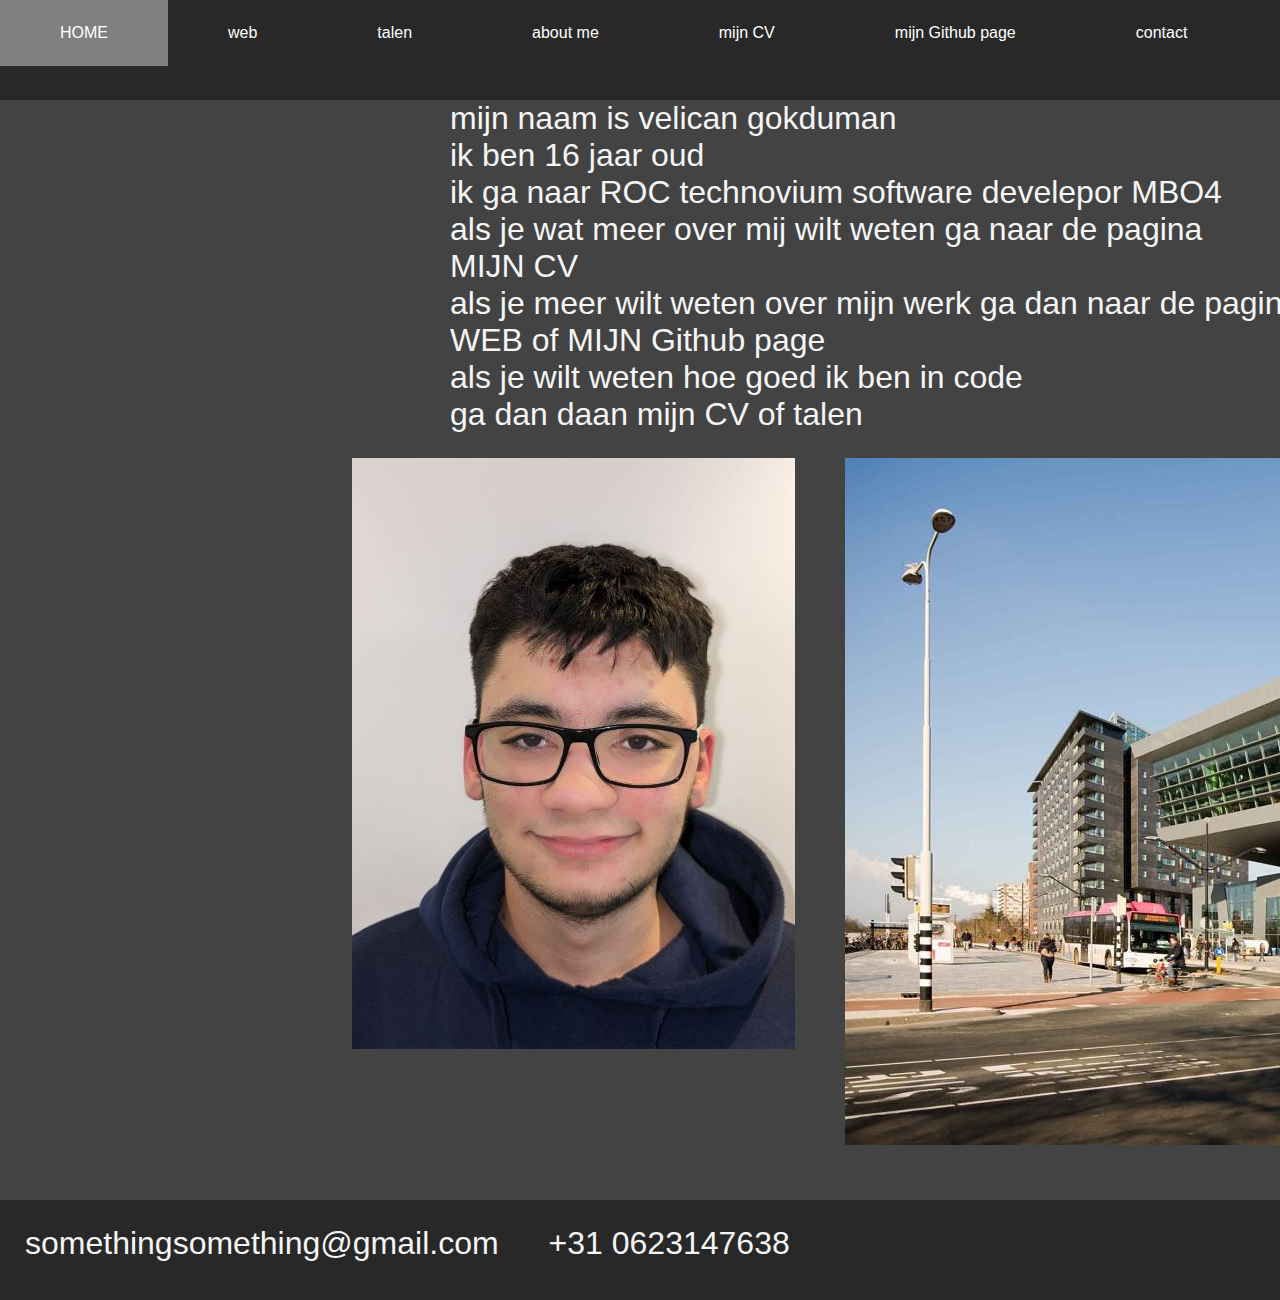
<file: html/aboutme.html>
<!DOCTYPE html>
<html lang="en">
<head>
    <title>portfolio ABOUT ME</title>
    <link rel="stylesheet" href="/css/style.css">
</head>
<body>
    

<header>
    <nav>
        <ul>
            <li><a href="/index.html">HOME</a></li>
            <li><a href="web.html">web</a></li>
            <li><a href="code.html">talen</a></li>
            <li><a href="aboutme.html">about me</a></li>
            <li><a href="mijnCV.html">mijn CV</a></li>          
            <li><a href="GithubPage.html">mijn Github page</a></li>      
            <li><a href="contactus.html">contact</a></li>        
        </ul>
    </nav>
</header>

<main>
    <div class="bloktekst">mijn naam is velican gokduman</div>
    <div class="bloktekst">ik ben 16 jaar oud</div>
    <div class="bloktekst">ik ga naar ROC technovium software develepor MBO4</div>
    <div class="bloktekst">als je wat meer over mij wilt weten ga naar de pagina</div>
    <div class="bloktekst">MIJN CV</div>
    <div class="bloktekst">als je meer wilt weten over mijn werk ga dan naar de pagina</div>
    <div class="bloktekst">WEB of MIJN Github page</div>
    <div class="bloktekst">als je wilt weten hoe goed ik ben in code</div>
    <div class="bloktekst">ga dan daan mijn CV of talen</div>
    <div class="bloktekst"></div>
    <div class="bloktekst"></div>

    <img class="schoolfoto" src="/img/ROCTECHNOVIUM.png" alt="ROCNIJMEGEN TECHNOVIUM">
    <img class="profilefoto" src="../img/ProfielFoto.jpeg" alt="FOTO">


</main>

<footer>
    <div class="contactinfo">somethingsomething@gmail.com</div>
    <div class="contactinfo">+31 0623147638</div>
</footer>

</body>



</html>
</file>
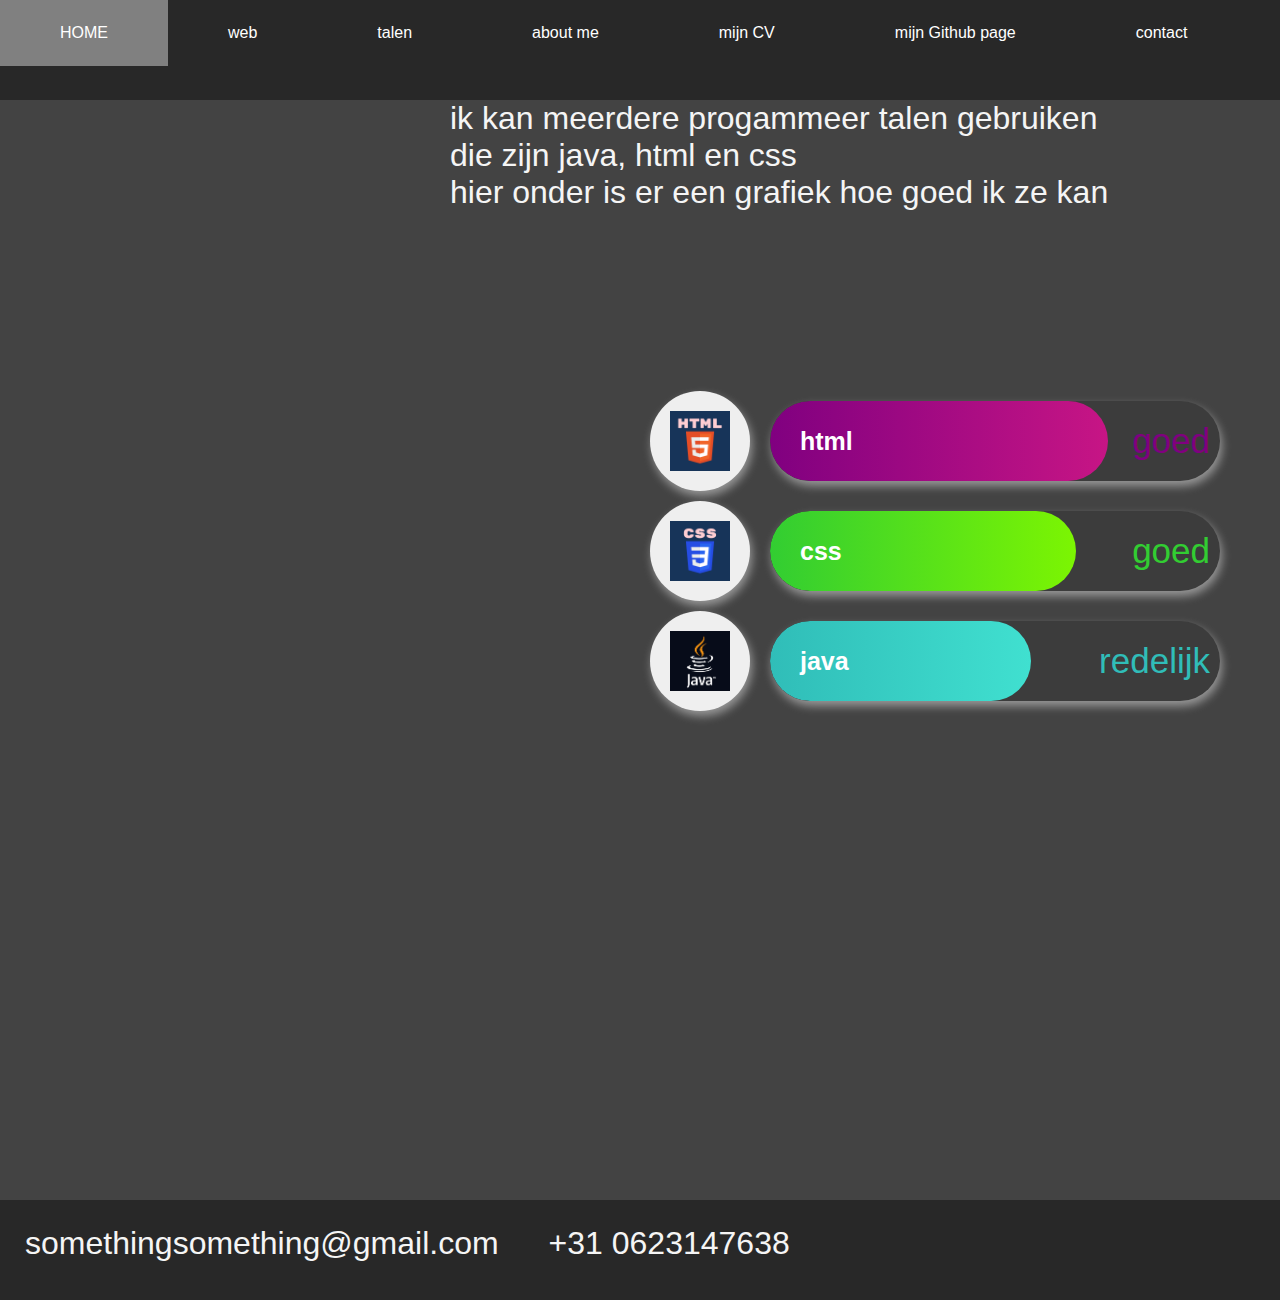
<file: html/code.html>
<!DOCTYPE html>
<html lang="en">
<head>
    <title>portfolio PROGAMMER TALEN</title>
    <link rel="stylesheet" href="/css/style.css">
</head>
<body>
    

<header>
    <nav>
        <ul>
        <li><a href="/index.html">HOME</a></li>
        <li><a href="web.html">web</a></li>
        <li><a href="code.html">talen</a></li>
        <li><a href="aboutme.html">about me</a></li>
        <li><a href="mijnCV.html">mijn CV</a></li>          
        <li><a href="GithubPage.html">mijn Github page</a></li>      
        <li><a href="contactus.html">contact</a></li>                   
    </ul>
    </nav>
</header>

<main>
    
        <div class="bloktekst">ik kan meerdere progammeer talen gebruiken</div>
        <div class="bloktekst">die zijn java, html en css</div>
        <div class="bloktekst">hier onder is er een grafiek hoe goed ik ze kan</div>
        <div class="bloktekst"></div>
        <div class="bloktekst"></div>
        <div class="bloktekst"></div>
        <div class="bloktekst"></div>

        <div class="container">
            <div class="content">
                <div>
                    <div class="image">
                        <img src="/img/html.jpeg" alt="html">
                    </div>
                     <div class="bar" style ="--clr1: #800080; --clr2: #C71585;">
                        <span class="progress" id="75"></span>
                         <h2>html</h2>
                         <h1>goed</h1>
                     </div>
                </div>
                 <div>
                     <div class="image">
                        <img src="/img/css.jpeg" alt="css">
                    </div>
                    <div class="bar" style ="--clr1: #32cd32; --clr2: #7cf502;">
                        <span class="progress" id="68"></span>
                        <h2>css</h2>
                        <h1>goed</h1>
                     </div>
                </div>
                <div>
                    <div class="image">
                        <img src="/img/java.jpeg" alt="java">
                     </div>
                    <div class="bar" style ="--clr1: #30bdb8; --clr2: #40e0d0;">
                        <span class="progress" id="58"></span>
                        <h2>java</h2>
                        <h1>redelijk</h1>
                     </div>
                     
                </div>
            <script src="/javascript/main.js"></script>
            </div>
        </div>
    


</main>

<footer>
    <div class="contactinfo">somethingsomething@gmail.com</div>
    <div class="contactinfo">+31 0623147638</div>
</footer>

</body>



</html>
</file>
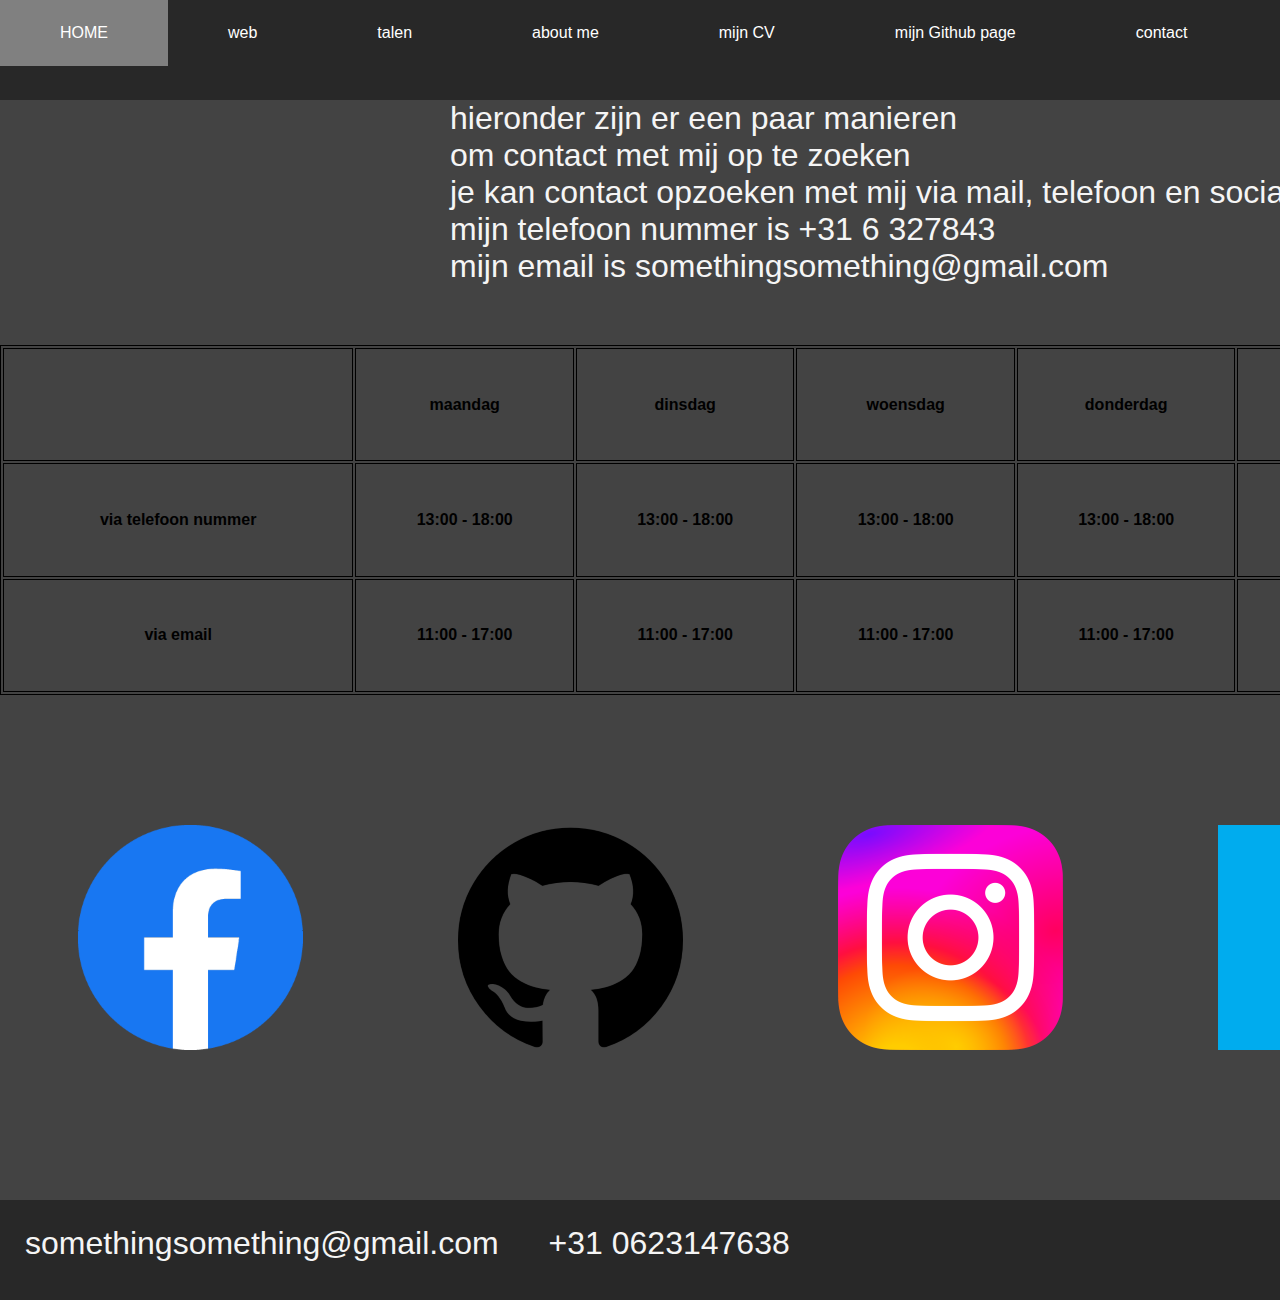
<file: html/contactUS.html>
<!DOCTYPE html>
<html lang="en">
<head>
    <title>portfolio contact    </title>
    <link rel="stylesheet" href="/css/style.css">
</head>
<body>
    

<header>
    <nav>
        <ul>
            <li><a href="/index.html">HOME</a></li>
            <li><a href="web.html">web</a></li>
            <li><a href="code.html">talen</a></li>
            <li><a href="aboutme.html">about me</a></li>
            <li><a href="mijnCV.html">mijn CV</a></li>          
            <li><a href="GithubPage.html">mijn Github page</a></li>      
            <li><a href="contactus.html">contact</a></li>         
        </ul>
    </nav>
</header>

<main>
    <div class="bloktekst">hieronder zijn er een paar manieren</div>
    <div class="bloktekst">om contact met mij op te zoeken</div>
    <div class="bloktekst">je kan contact opzoeken met mij via mail, telefoon en sociale media</div>
    <div class="bloktekst">mijn telefoon nummer is +31 6 327843</div>
    <div class="bloktekst">mijn email is somethingsomething@gmail.com</div>
    <div class="bloktekst"></div>
    <div class="bloktekst"></div>

    <table style="width:100%;height: 350px;"><tr>
            <th></th>
            <th>maandag</th>
            <th>dinsdag</th>
            <th>woensdag</th>
            <th>donderdag</th>
            <th>vrijdag</th>
            <th>zaterdag</th>
            <th>zondag</th>
        </tr>
        <tr>
            <th>via telefoon nummer</th>
            <th>13:00 - 18:00</th>
            <th>13:00 - 18:00</th>
            <th>13:00 - 18:00</th>
            <th>13:00 - 18:00</th>
            <th>13:00 - 18:00</th>
            <th>13:00 - 15:00</th>
            <th>13:00 - 15:00</th>
        </tr>
        <tr>
            <th>via email</th>
            <th>11:00 - 17:00</th>
            <th>11:00 - 17:00</th>
            <th>11:00 - 17:00</th>
            <th>11:00 - 17:00</th>
            <th>11:00 - 17:00</th>
            <th>11:00 - 15:00</th>
            <th>11:00 - 15:00</th>
        </tr>
        
      </table>


<div class="flex-container">
    <div><a href="https://www.facebook.com/profile.php?id=100090498516424" target="_blank" rel="noopener noreferrer"><img src="/img/facebook.png" alt="facebook logo" ></a></div>
    <div><a href="https://github.com/ashborn211" target="_blank" rel="noopener noreferrer"><img src="/img/github.png" alt="github logo" ></a></div>
    <div><a href="https://www.instagram.com/ash_born_10000000/" target="_blank" rel="noopener noreferrer"><img src="/img/instagramlogo.png" alt="instagram logo" ></a></div>
    <div><a href="https://twitter.com/ashborn_123" target="_blank" rel="noopener noreferrer"><img src="/img/Twitter.jpg " alt="twiter logo" ></a></div>
    <div><a href="https://www.twitch.tv/ashborn32" target="_blank" rel="noopener noreferrer"><img src="/img/twitch.png" alt="twitch logo" ></a></div>
    
</div>


    
</main>

<footer>
    <div class="contactinfo">somethingsomething@gmail.com</div>
    <div class="contactinfo">+31 0623147638</div>
</footer>

</body>



</html>
</file>
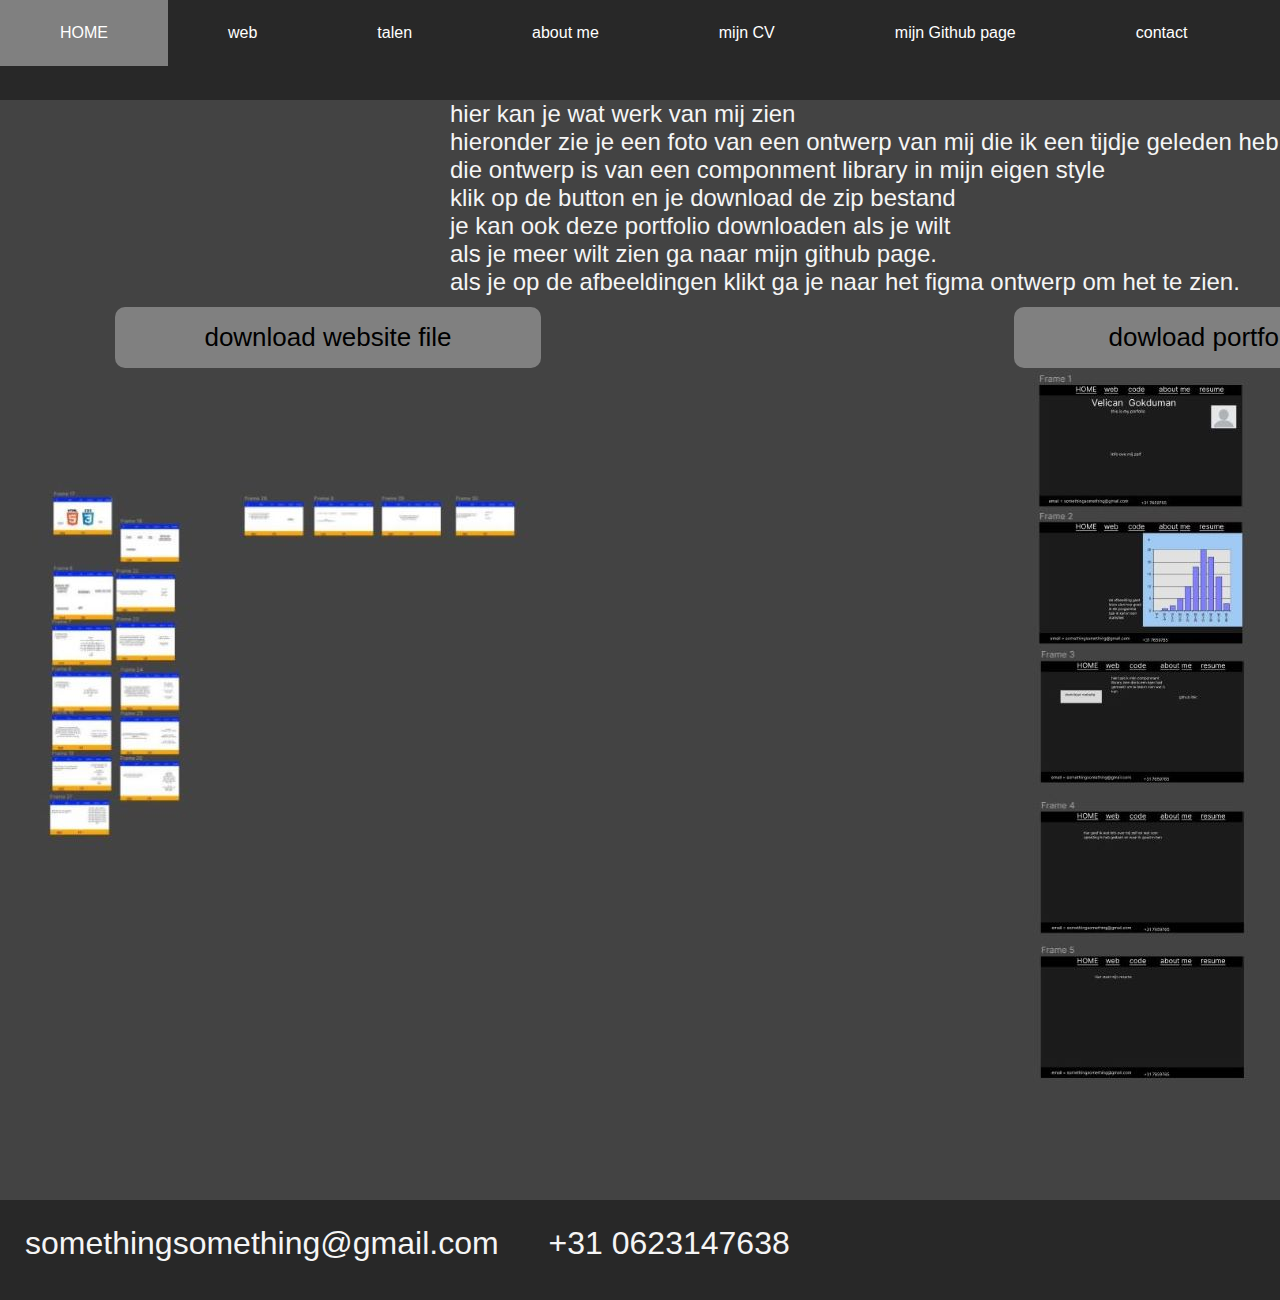
<file: html/web.html>
<!DOCTYPE html>
<html lang="en">
<head>
    <title>portfolio WEB</title>
    <link rel="stylesheet" href="/css/style.css">
</head>
<body>
    

<header>
    <nav>
        <ul>
            <li><a href="/index.html">HOME</a></li>
            <li><a href="web.html">web</a></li>
            <li><a href="code.html">talen</a></li>
            <li><a href="aboutme.html">about me</a></li>
            <li><a href="mijnCV.html">mijn CV</a></li>          
            <li><a href="GithubPage.html">mijn Github page</a></li>      
            <li><a href="contactus.html">contact</a></li>        
        </ul>
    </nav>
</header>

<main>

        <div class="bloktekst2">hier kan je wat werk van mij zien</div>
        <div class="bloktekst2">hieronder zie je een foto van een ontwerp van mij die ik een tijdje geleden heb gemaakt</div>
        <div class="bloktekst2">die ontwerp is van een componment library in mijn eigen style</div>
        <div class="bloktekst2">klik op de button en je download de zip bestand</div>
        <div class="bloktekst2">je kan ook deze portfolio downloaden als je wilt</div>
        <div class="bloktekst2">als je meer wilt zien ga naar mijn github page.</div>
        <div class="bloktekst2">als je op de afbeeldingen klikt ga je naar het figma ontwerp om het te zien.</div>


            <a href="https://www.figma.com/file/UCHUljAKbmdOjlJNgTyTtX/bulma-voor-studenten?node-id=0%3A1&t=9MlxkoNa8iqZ94Lx-1" target="_blank" rel="noopener noreferrer"><img src="../img/websitevoorbeeld20.jpg" alt="ontwerp" class="figmaafbeelding"></a>
            <a href="../websitevoorbeeld.rar"  download   class="download1">download website file</a>
            <a href="../portifolio.rar" download class="download4">dowload portfolio file</a>
            <a href="https://www.figma.com/file/gkER1bCb4juyOgvL4QsGgh/portfolio-website-2?node-id=0%3A1&t=YAMROKKyIqgURjxi-1" target="_blank" rel="noopener noreferrer"><img src="../img/portfoliodesign.JPG" alt="ontwerp" class="figmaafbeelding2"></a>

     



</main>

<footer>
    <div class="contactinfo">somethingsomething@gmail.com</div>
    <div class="contactinfo">+31 0623147638</div>
</footer>

</body>



</html>
</file>
<file: css/style.css>
body{
    margin: 0;
    padding: 0;
    font-family:Arial, Helvetica, sans-serif
    }

header{
    width: 1900px;
    height: 100px;
    background-color: rgb(40, 40, 40) ;
}

main{
    position: relative;
    width: 1900px;
    height: 1100px;
    background-color: #434343;
}

footer{
    width: 1900px;
    height: 100px;
    background-color:rgb(40, 40, 40);
}

.contactinfo{
  float: left;
  color: whitesmoke;
  padding: 25px;
  font-size: xx-large;
}



ul {
	list-style-type: none;
	margin: 0;
	padding: 0;
  }
  

  li{
  float: left;
  }
  

  li a {
	display: block;
	color: white;
	text-align: center;
	padding: 24px 60px;
	text-decoration: none;
  }

 
  li a:hover {
	background-color: grey;
  }

.bloktekst{
    margin-left: auto;
    margin-right: auto;
    width: 1000px;
    color: whitesmoke;
    font-size: xx-large;
}

.bloktekst2{
  margin-left: auto;
  margin-right: auto;
  width: 1000px;
  color: whitesmoke;
  font-size: x-large   ;
}

.profilefoto{
    float: right;
    padding: 25px;
}

.schoolfoto{
  float: right;
  padding: 25px;
}

table, th, td {
  border:1px solid black;
  height: 35px;
  margin-top: 60px;
}

.grid-container {
  display: grid;
  grid-template-columns: 500px 500px 500px;
  column-gap: 70px;
  row-gap: 70px;
  padding: 10px;
  float: right;
  margin-right: 100px;
  margin-top: 100px;
  font-size: xx-large;
}

.grid-container > div{
  background-color: grey;
  padding: 20px;
  text-align: left;
}

.download1{
  float: left;
  margin-left: -435px;
  margin-top: 11px;
  background-color: grey;
  color: black;
  padding: 15px;
  cursor: pointer;
  text-decoration: none;
  width: 396px;
  text-align: center;
  border-radius: 10px;
  font-size: 26px;
  }

  .download2{
    float: left;
    margin-left: 10px;
    margin-top: 95px;
    background-color: grey;
    color: black;
    padding: 15px;
    cursor: pointer;
    text-decoration: none;
    width: 396px;
    text-align: center;
    border-radius: 10px;
    font-size: 26px;
    }

.download3{
  float: left;
  background-color: gray;
  color: whitesmoke;
  padding: 15px;
  cursor: pointer;
  text-decoration: none;
  width: 396px;
  text-align: center;
  border-radius: 10px;
  font-size: 26px;
    margin-top: 152px;
    margin-left: 218px;
}

.download4{
  float: right;
  margin-right: 460px;
  margin-top: 11px;
  background-color: grey;
  color: black;
  padding: 15px;
  cursor: pointer;
  text-decoration: none;
  width: 396px;
  text-align: center;
  border-radius: 10px;
  font-size: 26px;
  }

  .download5{
  float: left;
  background-color: gray;
  color: whitesmoke;
  padding: 15px;
  cursor: pointer;
  text-decoration: none;
  width: 396px;
  text-align: center;
  border-radius: 10px;
  font-size: 26px;
      margin-top: 152px;
    margin-left: 218px;

}

.githublink{
  float: left;
  background-color: gray;
  color: whitesmoke;
  padding: 15px;
  cursor: pointer;
  text-decoration: none;
  width: 396px;
  text-align: center;
  border-radius: 10px;
  font-size: 26px;
}

.figmaafbeelding{
  float: left;
  margin-top: 170px;
}

.figmaafbeelding2{
  float: left;
  margin-left: 443px;
  margin-top: 2px;
}


  .flex-container {
    display: flex;
    background-color: #434343;  
    justify-content: space-around;
    justify-items: center;
    height: 300px;
    margin-top: 100px;
    }
  
  .flex-container > div {
    background-color: #434343;
    margin: 10px;
    padding: 20px;
    font-size: 30px;
    
  }


  


/*deze stuk is voor de grafiek*/

.container{
  min-height: 100vh;
  background: #434343;
  display: flex;
  justify-content: center;
  align-items: center;
}

.content{
  height: 540px;
  width: 600px;
}

.content div{
  display: flex;
  align-items: center;
  margin-bottom: 5px;
}
.content div .image{
  background: #efefef;
  height: 100px;
  width: 100px;
  border-radius: 50%;
  display: flex;
  justify-content: center;
  align-items: center;
  box-shadow: 2px 5px 10px #999;
}

.content div .image img{
  height: 60px;
  transition: transform 0.3s;
}
.content div .image img:hover{
  transform: scale(1.05);
}
.content div .bar{
  height: 80px;
  width: 450px;
  background: #3c3c3c;
  border-radius: 40px;
  position: relative;
  margin-left: 20px;
  overflow: hidden;
  box-shadow: 2px 5px 10px #999;
}

.content div .progress{
  height: 80px;
  border-radius: 40px;
  background: linear-gradient(to right, var(--clr1), var(--clr2));
}

.content div .bar h1{
  position: absolute;
  right: 10px;
  color: var(--clr1);
  font-weight: 500;
  font-size: 35px;
}

.content div .bar h2{
  position: absolute;
  left: 30px;
  color: #fff;
  font-weight: 600;
  font-size: 25px;
}
/*hieboven is de grafiek*/
</file>
